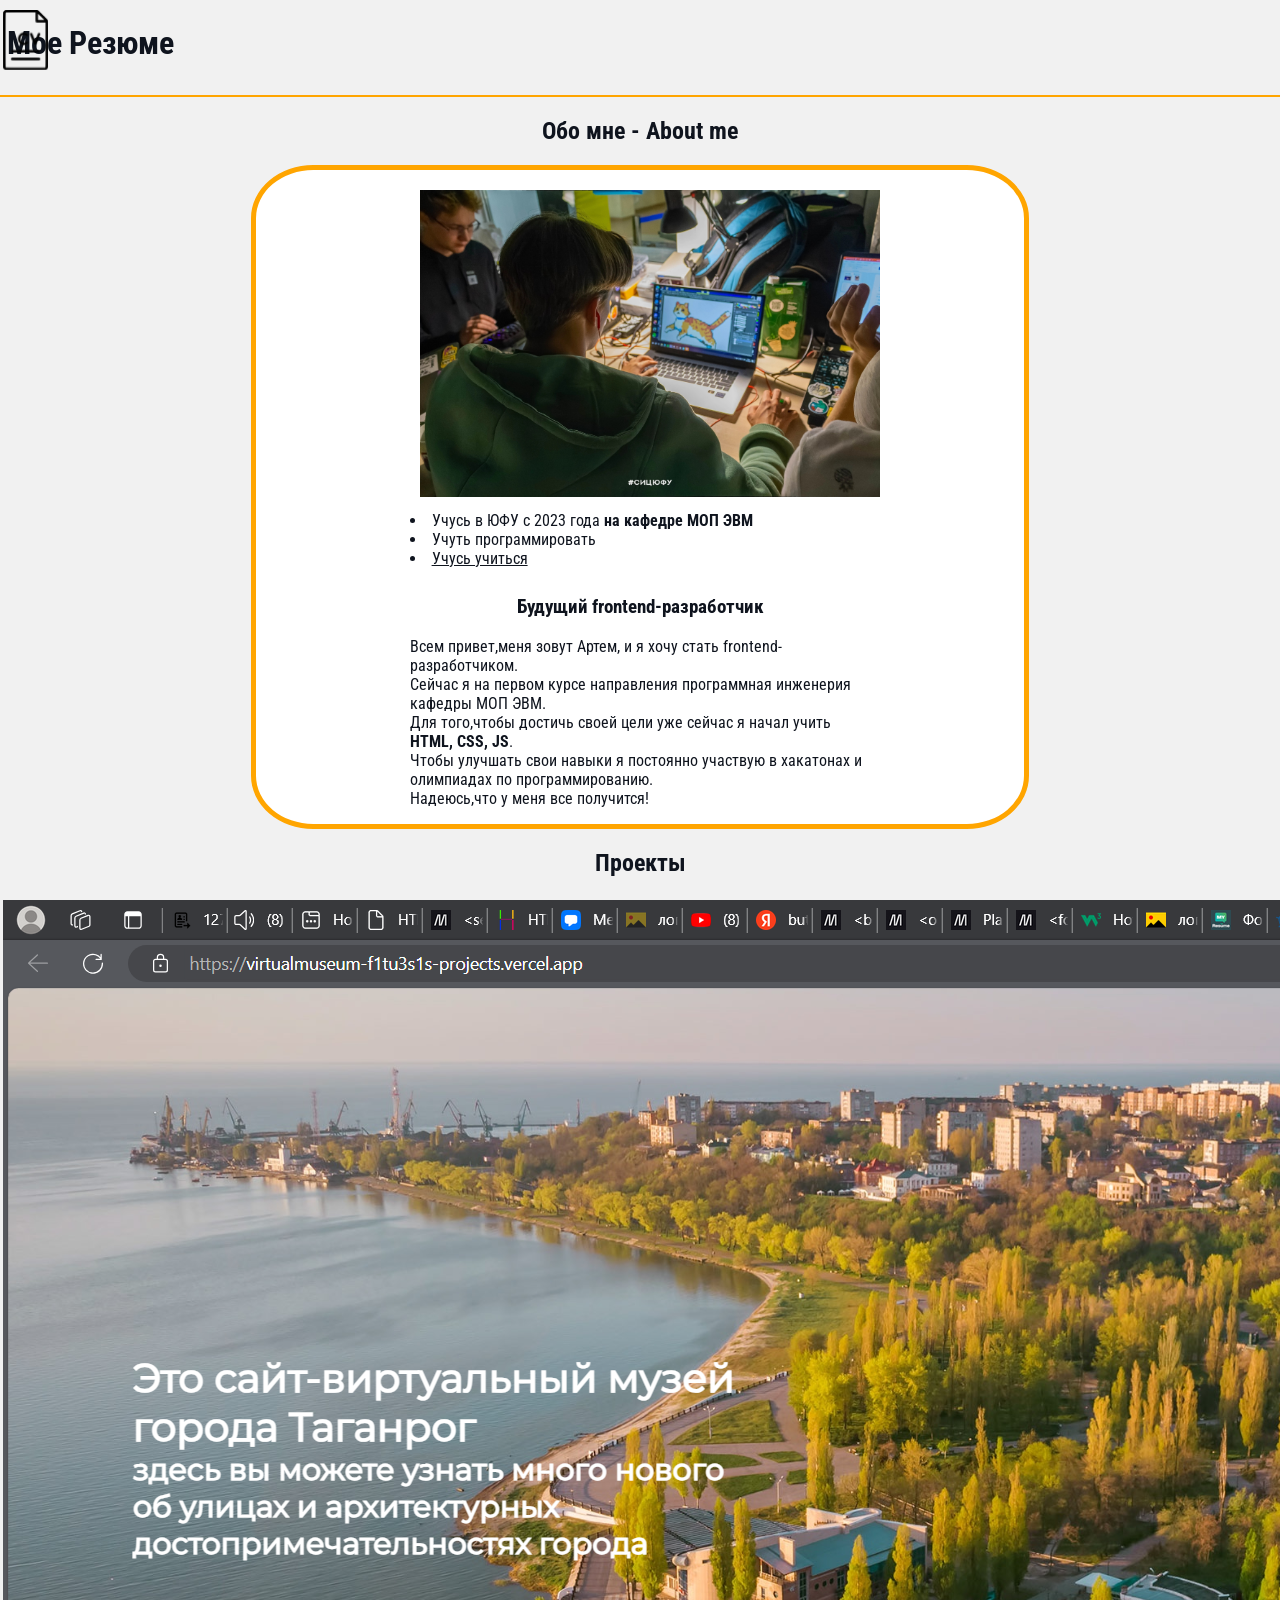
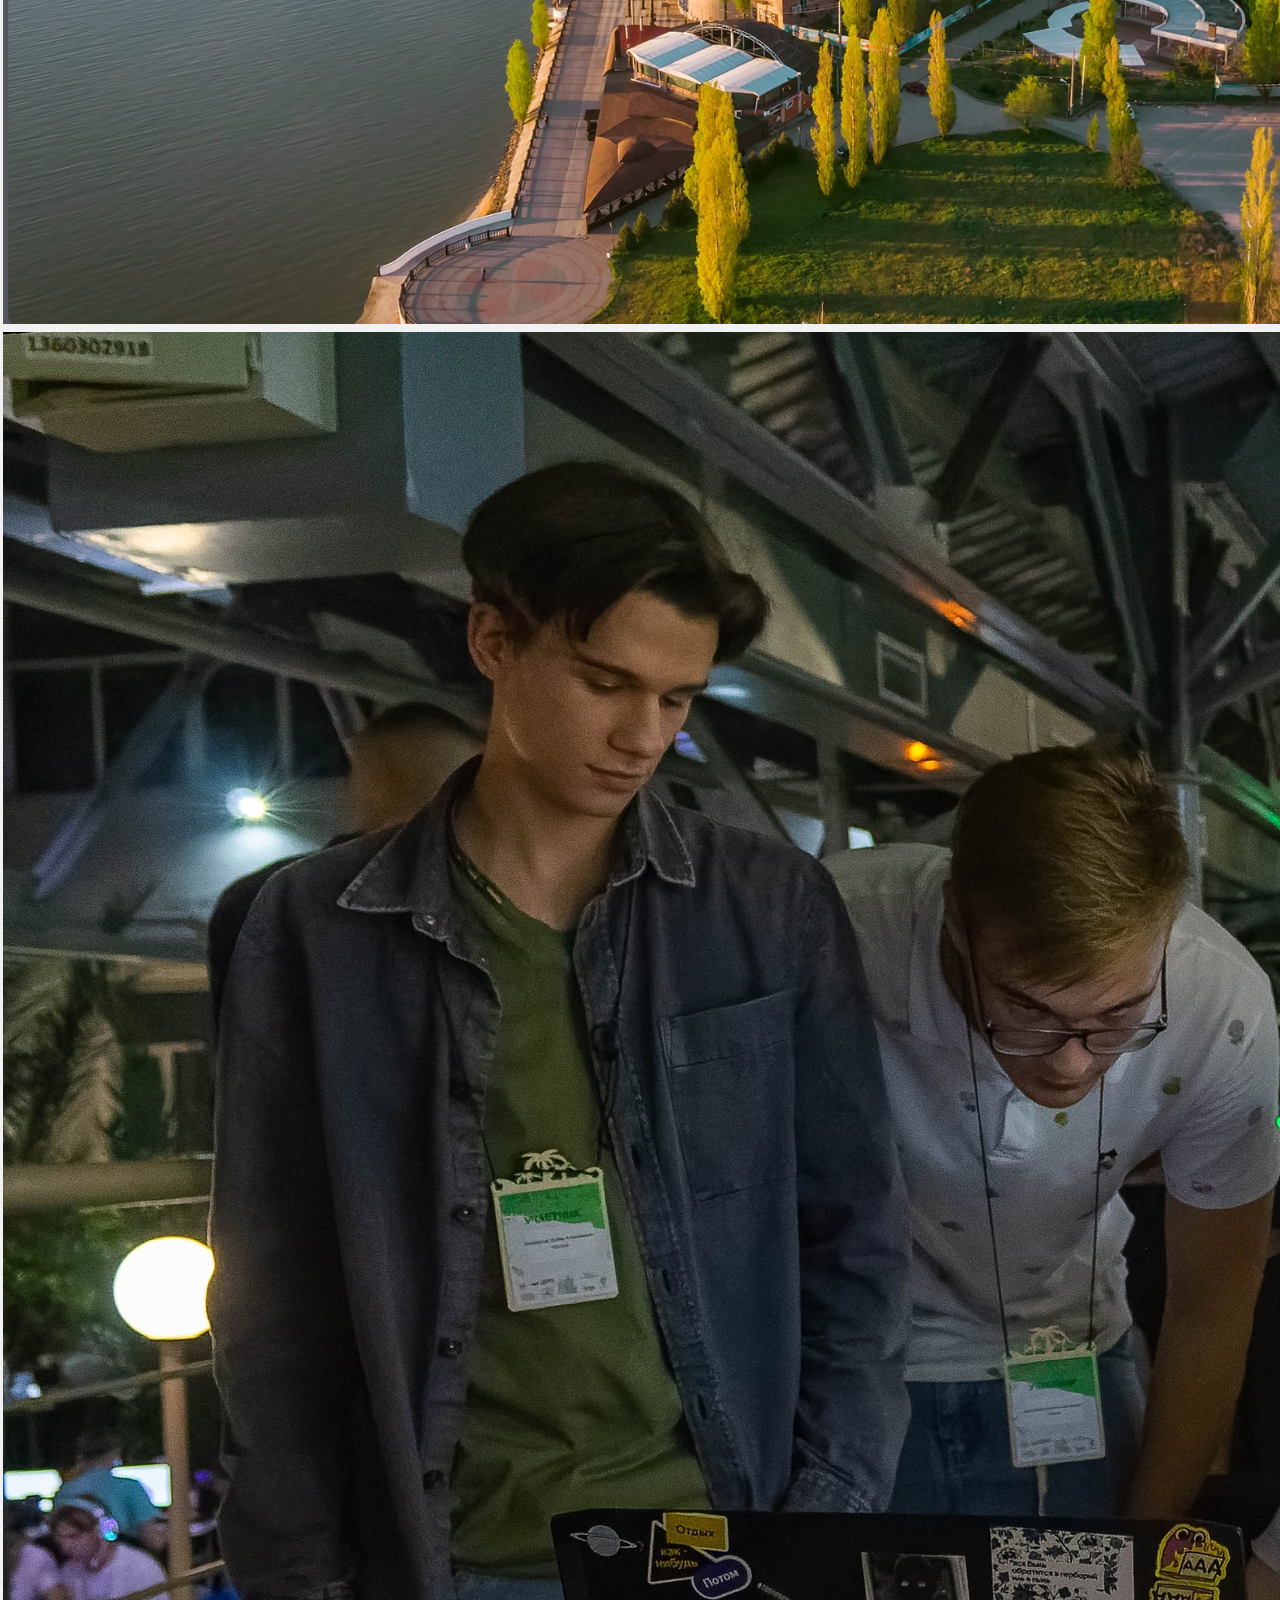
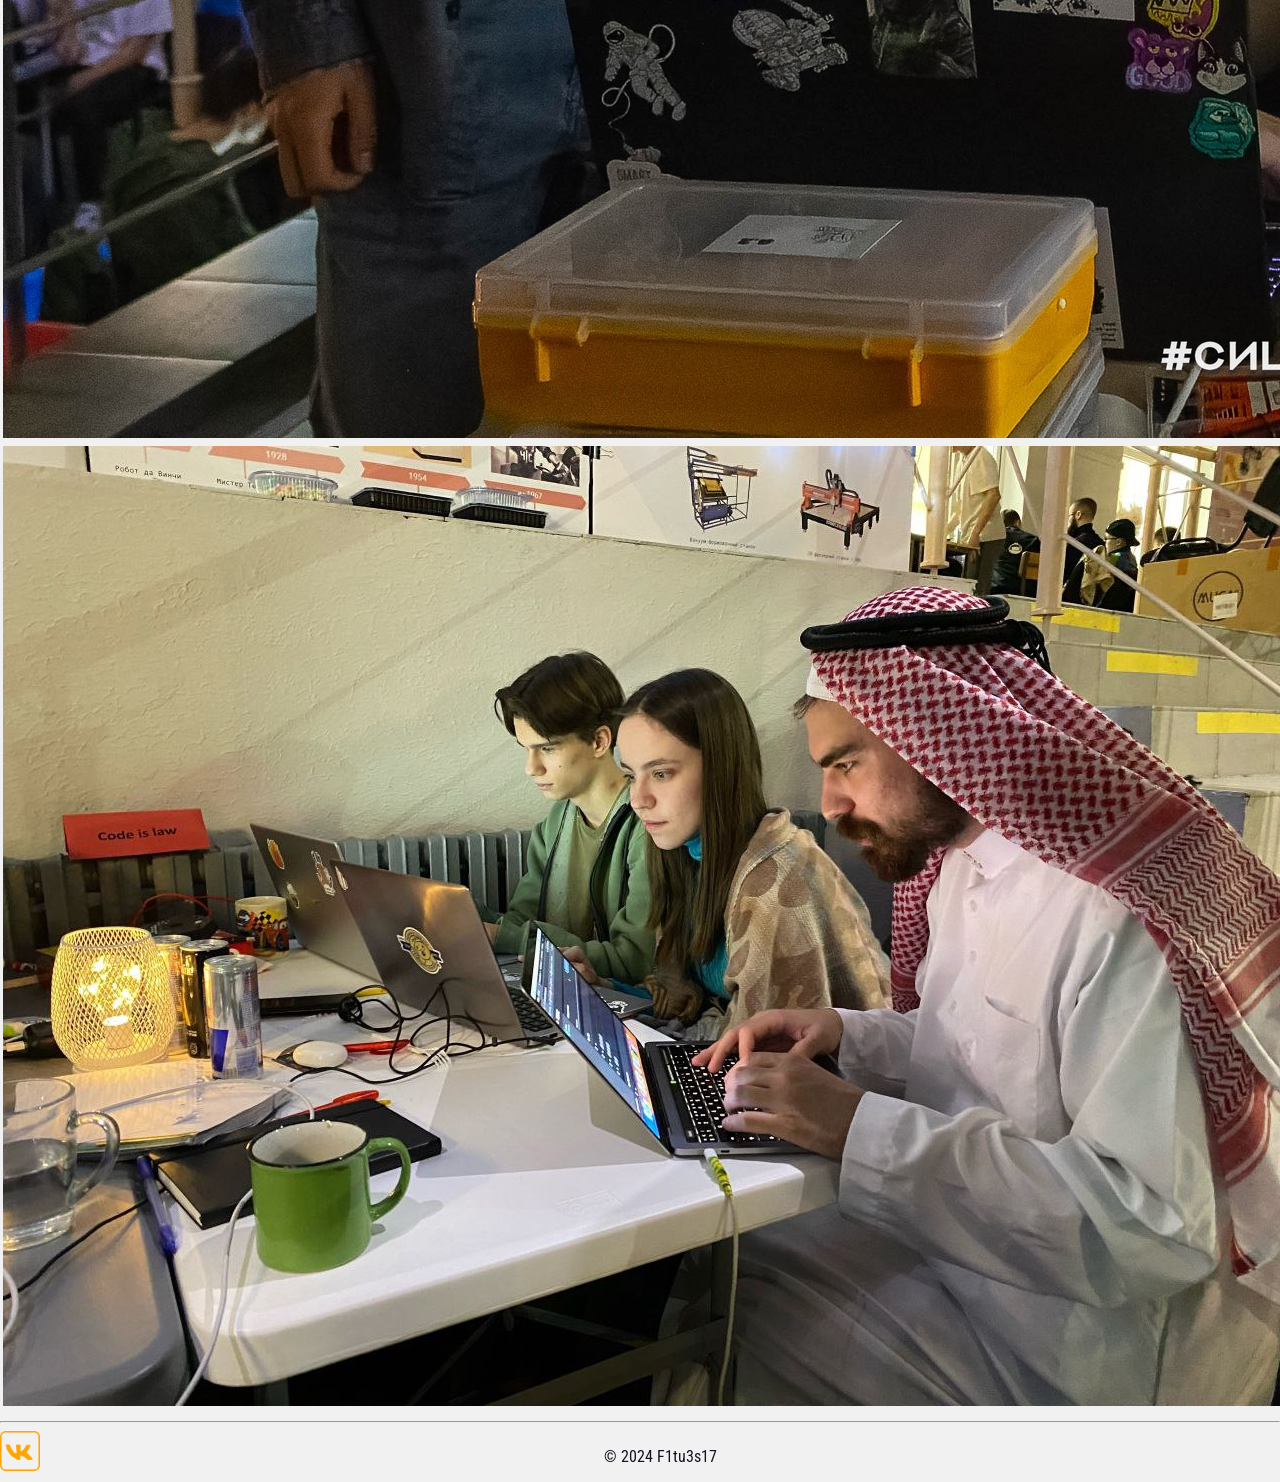
<file: HTML/index.html>
<!DOCTYPE html>
<html lang="ru">

<head>
    <meta charset="UTF-8">
    <link rel="icon" type="image/x-icon" href="/image/favicon.ico">
    <link rel="stylesheet" href="/CSS/styles.css">

    <title></title>
</head>

<body>
    <header>
        <table>
            <tr>
                <td>
                    <img id="logo" src="/image/CV-logo.png" alt="CV-logo">
                </td>
                <td style="width:100%">
                    <h1>Мое Резюме</h1>
                </td>
            </tr>
        </table>
    </header>

    <hr color="orange">

    <main>
        <section>
            <h2 align="center">Обо мне - About me </h2>
            <div class="info-about">
                <div class="little-info">
                    <div class="my-photo">
                        <img src="/image/Me.jpg">
                    </div>
                    <div class="little-text">
                        <lu>
                            <li>Учусь в ЮФУ c 2023 года <b>на кафедре МОП ЭВМ</b></li>
                            <li>Учуть программировать</li>
                            <li><u>Учусь учиться</u></li>
                        </lu>
                    </div>
                </div>
                <h3 align="center"> Будущий frontend-разработчик </h3>
                <div class="information-block">
                    <p>
                        Всем привет,меня зовут Артем, и я хочу стать frontend-разработчиком.<br />
                        Сейчас я на первом курсе направления программная инженерия кафедры МОП ЭВМ.<br />
                        Для того,чтобы достичь своей цели уже сейчас я начал учить <b>HTML, CSS, JS</b>. <br />
                        Чтобы улучшать свои навыки я постоянно участвую в хакатонах и олимпиадах по
                        программированию.<br />
                        Надеюсь,что у меня все получится!
                    </p>
                </div>
            </div>
        </section>

        <section>
            <h2 align="center">Проекты</h2>
            <div class="project-info">
                <table>
                    <tr>
                        <td style="width: 60%;">
                            <a href="https://virtualmuseum.vercel.app/" target="_blank" title="Увидеть проект"><img
                                    src="/image/museum.png" alt="museum scrin"><a />
                        </td>
                        <td>
                            <p>Проект : сайт - вирутальный музей города Таганрог</p>
                        </td>
                    </tr>
                    <tr>
                        <td>
                            <a href="https://vk.com/wall-47535294_43773" target="_blank" title="Увидеть результат"><img src="/image/autumn-hakaton.jpg"
                                    alt="autumn-hakaton"></a>
                        </td>
                        <td>
                            <p>
                                Участвовал в хакатоне "Cyber Garden Hardware". <br />
                                Проект : игровая приставка. <br />
                                Результат : победа в номинации "лучшая презентация"
                            </p>
                        </td>
                    </tr>
                    <tr>
                        <td>
                            <img src="/image/winter-hakaton.jpg" title="Араб лучший" alt="winter-hakaton">
                        </td>
                        <td>
                            Участвовал в хакатоне "Cyber Garden". <br />
                            Проект : сайт для компании "Евраз"
                        </td>
                    </tr>
                </table>
            </div>
        </section>
    </main>
    <hr>
    <footer>
        <div class="podval">
            <div>
                <a href="https://vk.com/f1tu3s17" target="_blank"><img src="/image/vk-icon.png" width="40"></a>
            </div>
            <div class="autor">
                <p>© 2024 F1tu3s17</p>
            </div>
        </div>
    </footer>
</body>

</html>
</file>
<file: CSS/styles.css>
@import url("https://fonts.googleapis.com/css2?family=Roboto+Condensed&display=swap");

body {
  margin: 0;
  background: #f1f1f1;
  color: #0f141e;
  font-size: 16px;
  font-family: "Roboto Condensed", sans-serif;
  /*font-family: Georgia, 'Times New Roman', Times, serif;*/
}

.head {
  width: 100%;
}

.name {
  width: 100%;
}
.parallax {
  margin: 0;
  background: url(title-img.png);
  background-attachment: fixed;
  background-size: cover;
  background-color: rgba(0, 0, 0, 0.4);
  background-blend-mode: multiply;
  height: 920px;
  width: 100%;
  display: flex;
  justify-content: center;
  align-items: center;
}
.parallax h1 {
  font-size: 58px;
  color: #f1f1f1;
  text-align: center;
}
#logo {
  /*background-color: #f1f1f1;*/
  position: fixed;
  top: 0;
  margin-top: 10px;
  width: 45px;
  transition: 0.5s;
  /*
    animation-name: leftMenuAnimation;
    animation-duration: 1s;
    animation-fill-mode: forwards ; 
    */
}

#logo:hover {
  cursor: pointer;
  opacity: 0.7;
}

.my-photo img {
  max-width: 100%;
  margin: 10px;
  border: 2px;
  /*box-shadow: 4px 4px 14px rgb(0, 0, 25);*/
}

.info-about {
  margin: auto;
  margin-top: 20px;
  max-width: 60%;

  background-color: white;

  border: 5px solid orange;
  border-radius: 8%;
}

@media (max-width: 460px) {
  .info-about {
    max-width: 80% !important;
  }

  body {
    font-size: 12px !important;
  }
}

.little-info {
  max-width: 60%;
  margin: auto;
  padding: 10px;
  position: relative;
}

.information-block {
  max-width: 60%;
  margin: auto;
}

.project-photo {
  margin: 5%;
}

.project-photo img {
  max-width: 80%;
  margin: 20px;
  margin-right: 30px;

  border: 2px;
  border-color: red;
  border-style: solid;
  border-radius: 10%;
  box-shadow: 0 0 0 4px #ffd600, 0 0 0 8px #ffa500, 0 0 0 12px #ff1f00;
}
@media (max-width: 620px) {
  .project-photo img {
    box-shadow: 0 0 0 2px #ffd600, 0 0 0 4px #ffa500, 0 0 0 6px #ff1f00;
  }
}

.podval {
  height: 50%;
  display: flex;
}

.autor {
  width: 100%;
  text-align: center;
}

@keyframes hoverAnimation {
  0% {
    transform: scale(1);
  }

  50% {
    transform: scale(1.1);
  }

  100% {
    transform: scale(1);
  }
}

.button-my-photo,
.button-project {
  display: block;
  margin: auto;
  margin-top: 20px;
  margin-bottom: 20px;
  background-color: orange;
  border-radius: 12px;
  color: white;
  cursor: pointer;
  font-weight: bold;
  padding: 10px 15px;
  text-align: center;
  transition: 200ms;
  box-sizing: border-box;
  border: 0;
  font-size: 16px;
  user-select: none;
  -webkit-user-select: none;
  touch-action: manipulation;
}

.button-my-photo:not(:disabled):hover,
.button-my-photo:not(:disabled):focus,
.button-project:not(:disabled):hover,
.button-project:not(:disabled):focus {
  outline: 0;
  background: orangered;
  box-shadow: 0 0 0 2px rgba(0, 0, 0, 0.2), 0 3px 8px 0 rgba(0, 0, 0, 0.15);
}

.button-my-photo:disabled,
.button-project:disabled {
  filter: saturate(0.2) opacity(0.5);
  -webkit-filter: saturate(0.2) opacity(0.5);
  cursor: not-allowed;
}
.button-project {
  margin: 0;
}

nav {
  display: flex;
}
.to-start {
  width: 100%;
  color: orange;
  text-align: center;
}
.to-start p {
  margin: 5px;
  text-decoration: none;
}
.to-start p:hover {
  color: orangered;
  text-decoration-color: red;
  text-decoration: double;
}
</file>
